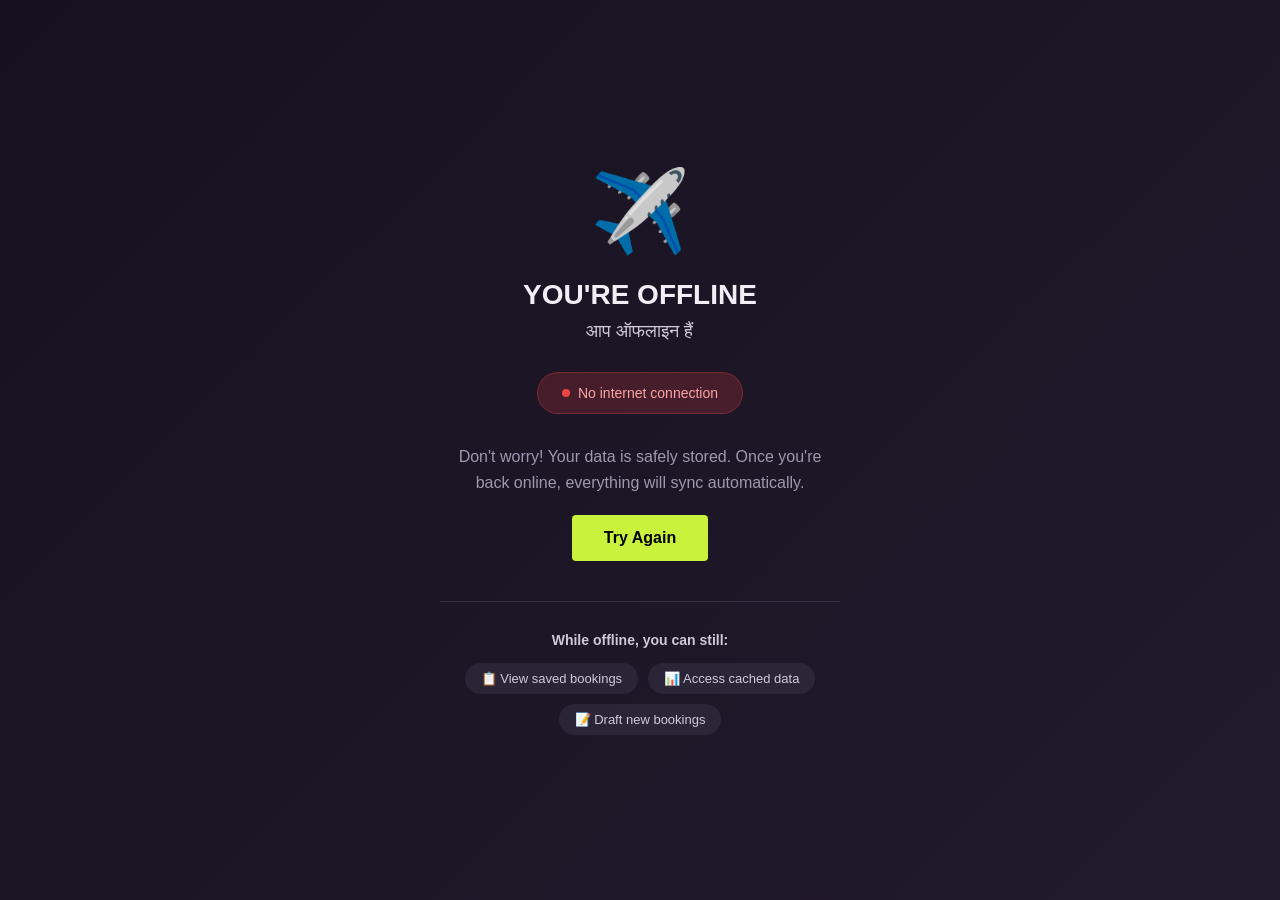
<file: frontend/public/offline.html>
<!DOCTYPE html>
<html lang="en">
<head>
  <meta charset="UTF-8">
  <meta name="viewport" content="width=device-width, initial-scale=1.0">
  <title>Offline - AirYatra</title>
  <style>
    * {
      margin: 0;
      padding: 0;
      box-sizing: border-box;
    }
    body {
      font-family: -apple-system, BlinkMacSystemFont, 'Segoe UI', Roboto, Oxygen, Ubuntu, sans-serif;
      background: linear-gradient(135deg, #17111F 0%, #221A2D 100%);
      min-height: 100vh;
      display: flex;
      align-items: center;
      justify-content: center;
      color: white;
      padding: 20px;
    }
    .container {
      text-align: center;
      max-width: 400px;
    }
    .icon {
      font-size: 80px;
      margin-bottom: 20px;
      animation: float 3s ease-in-out infinite;
    }
    @keyframes float {
      0%, 100% { transform: translateY(0); }
      50% { transform: translateY(-10px); }
    }
    h1 {
      font-size: 28px;
      margin-bottom: 10px;
      color: #F2EEF6;
      text-transform: uppercase;
    }
    h2 {
      font-size: 18px;
      font-weight: normal;
      color: #D0C9DA;
      margin-bottom: 30px;
    }
    p {
      color: #A197AE;
      margin-bottom: 20px;
      line-height: 1.6;
    }
    .status {
      display: inline-flex;
      align-items: center;
      gap: 8px;
      padding: 12px 24px;
      background: rgba(239, 68, 68, 0.2);
      border: 1px solid rgba(239, 68, 68, 0.3);
      border-radius: 50px;
      color: #fca5a5;
      font-size: 14px;
      margin-bottom: 30px;
    }
    .status-dot {
      width: 8px;
      height: 8px;
      background: #ef4444;
      border-radius: 50%;
      animation: pulse 2s infinite;
    }
    @keyframes pulse {
      0%, 100% { opacity: 1; }
      50% { opacity: 0.5; }
    }
    .btn {
      display: inline-block;
      padding: 14px 32px;
      background: #C8F23C;
      color: #000000;
      text-decoration: none;
      border-radius: 4px;
      font-weight: 600;
      transition: all 0.3s;
      border: none;
      cursor: pointer;
      font-size: 16px;
    }
    .btn:hover {
      background: #B5DD2A;
      transform: translateY(-2px);
    }
    .features {
      margin-top: 40px;
      padding-top: 30px;
      border-top: 1px solid #3A3046;
    }
    .features h3 {
      color: #D0C9DA;
      font-size: 14px;
      margin-bottom: 15px;
    }
    .feature-list {
      display: flex;
      flex-wrap: wrap;
      gap: 10px;
      justify-content: center;
    }
    .feature {
      padding: 8px 16px;
      background: rgba(148, 163, 184, 0.1);
      border-radius: 20px;
      font-size: 13px;
      color: #D0C9DA;
    }
  </style>
</head>
<body>
  <div class="container">
    <div class="icon">✈️</div>
    <h1>You're Offline</h1>
    <h2>आप ऑफलाइन हैं</h2>
    
    <div class="status">
      <span class="status-dot"></span>
      No internet connection
    </div>
    
    <p>
      Don't worry! Your data is safely stored. 
      Once you're back online, everything will sync automatically.
    </p>
    
    <button class="btn" onclick="window.location.reload()">
      Try Again
    </button>
    
    <div class="features">
      <h3>While offline, you can still:</h3>
      <div class="feature-list">
        <span class="feature">📋 View saved bookings</span>
        <span class="feature">📊 Access cached data</span>
        <span class="feature">📝 Draft new bookings</span>
      </div>
    </div>
  </div>

  <script>
    // Check if back online
    window.addEventListener('online', () => {
      window.location.reload();
    });
  </script>
</body>
</html>
</file>
